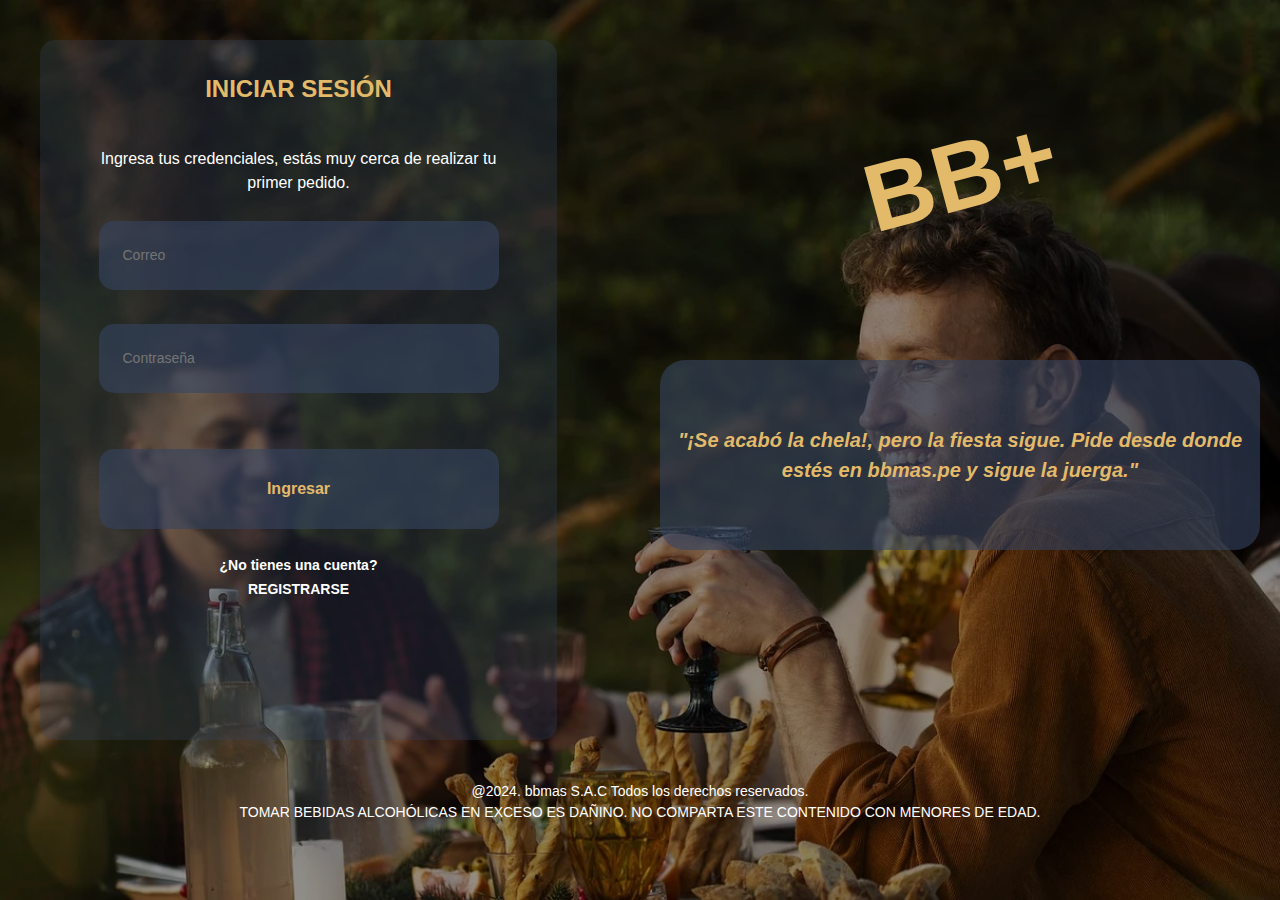
<file: login.html>
<!DOCTYPE html>
<html lang="es">
<head>
    <meta charset="UTF-8">
    <meta name="viewport" content="width=device-width, initial-scale=1.0">
    <title>Iniciar sesión BB+</title>
    <link rel="stylesheet" href="css/style.css">
    <link rel="stylesheet" href="css/style-registro-login.css">
    <link href="https://cdn.jsdelivr.net/npm/bootstrap@5.3.3/dist/css/bootstrap.min.css" rel="stylesheet" integrity="sha384-QWTKZyjpPEjISv5WaRU9OFeRpok6YctnYmDr5pNlyT2bRjXh0JMhjY6hW+ALEwIH" crossorigin="anonymous">
</head>
<body>
     <main class="bg-image">
        <div class="div-50 content">
            <div class="text-center div-form" >
                    <form action="">
                        <h2 class="title">Iniciar Sesión</h2>
            
                    <div class="h-50">
                        <p class="text-center">Ingresa tus credenciales, estás muy cerca de realizar tu primer pedido.</p><br>
                    </div>
                    <input class="input" type="text" placeholder="Correo"><br>
            
                    <input class="input" type="password" placeholder="Contraseña"><br>
            
                    <input type="button" class="btn" value="Ingresar"><br>
                </form>
                   <div>
                    <a href="registro.html">¿No tienes una cuenta?<br>
                                <span>Registrarse</span>
                    </a>
                   </div>
            </div>
        </div>
        <div class="div-50-2 content">
            <div class="h-50">
                <a href="ecommerce.html" class="">
                    <h3 class="logo logo-registro">BB+</h3>
                </a>
            </div>
            <div class="h-50-2">
                    <div class="slogan">
                        <p>"¡Se acabó la chela!, pero la fiesta sigue. Pide desde donde estés en bbmas.pe y sigue la juerga."</p>
                    </div>
            </div>
        </div>
        <footer class="footer-registro">
            <p class="text-center">@2024. bbmas S.A.C Todos los derechos reservados.<br>
                <span>TOMAR BEBIDAS ALCOHÓLICAS EN EXCESO ES DAÑINO. NO COMPARTA ESTE CONTENIDO CON MENORES DE EDAD.</span>
            </p>
    </footer>
    </main>
     <script src="https://cdn.jsdelivr.net/npm/bootstrap@5.3.3/dist/js/bootstrap.bundle.min.js" integrity="sha384-YvpcrYf0tY3lHB60NNkmXc5s9fDVZLESaAA55NDzOxhy9GkcIdslK1eN7N6jIeHz" crossorigin="anonymous"></script>
</body>
</html>
</file>
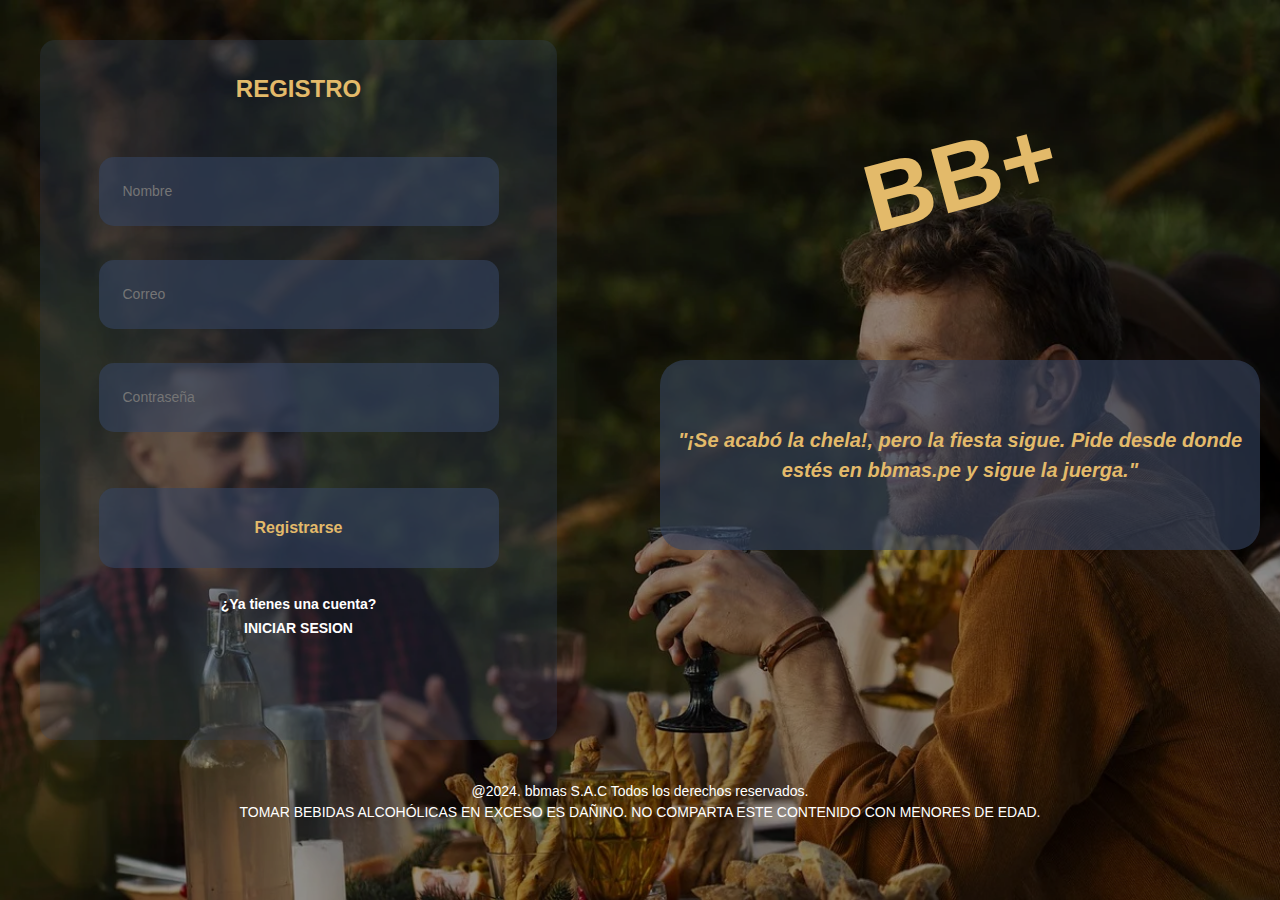
<file: registro.html>
<!DOCTYPE html>
<html lang="es">
<head>
    <meta charset="UTF-8">
    <meta name="viewport" content="width=device-width, initial-scale=1.0">
    <title>Registro BB+</title>
    <link rel="stylesheet" href="css/style.css">
    <link rel="stylesheet" href="css/style-registro-login.css">
    <link href="https://cdn.jsdelivr.net/npm/bootstrap@5.3.3/dist/css/bootstrap.min.css" rel="stylesheet" integrity="sha384-QWTKZyjpPEjISv5WaRU9OFeRpok6YctnYmDr5pNlyT2bRjXh0JMhjY6hW+ALEwIH" crossorigin="anonymous">
</head>
<body>
     <main class="bg-image">
        <div class="div-50 content">
            <div class="text-center div-form" >
                    <form action="">
                        <h2 class="title">Registro</h2>
            
                    <input class="input" type="text" placeholder="Nombre"><br>
            
                    <input class="input" type="text" placeholder="Correo"><br>
            
                    <input class="input" type="password" placeholder="Contraseña"><br>
            
                    <input type="button" value="Registrarse"><br>
                </form>
                   <div>
                    <a href="login.html">¿Ya tienes una cuenta?<br>
                                <span>Iniciar sesion</span>
                    </a>
                   </div>
            </div>
        </div>
        <div class="div-50-2 content">
            <div class="h-50">
                <a href="ecommerce.html+" class="">
                    <h3 class="logo logo-registro">BB+</h3>
                </a>
            </div>
            <div class="h-50-2">
                    <div class="slogan">
                        <p>"¡Se acabó la chela!, pero la fiesta sigue. Pide desde donde estés en bbmas.pe y sigue la juerga."</p>
                    </div>
            </div>
        </div>
        <footer class="footer-registro">
            <p class="text-center">@2024. bbmas S.A.C Todos los derechos reservados.<br>
                <span>TOMAR BEBIDAS ALCOHÓLICAS EN EXCESO ES DAÑINO. NO COMPARTA ESTE CONTENIDO CON MENORES DE EDAD.</span>
            </p>
    </footer>
    </main>
     <script src="https://cdn.jsdelivr.net/npm/bootstrap@5.3.3/dist/js/bootstrap.bundle.min.js" integrity="sha384-YvpcrYf0tY3lHB60NNkmXc5s9fDVZLESaAA55NDzOxhy9GkcIdslK1eN7N6jIeHz" crossorigin="anonymous"></script>
</body>
</html>
</file>
<file: css/style.css>
:root {
    --main-bg-color: #FFFFFF;
    --primary-color: #364461;
    --secondary-color: #E3BA6A;
    --tertiary-color: #000000;
    --fourty-color: rgb(217, 217, 217,0.15);
    --primary-font: "Inter", sans-serif;
    --secondary-font: "Roboto", sans-serif;
    --logo-size: 40px;
    --text-size: 14px;
    --text-nav-size: 16px;
    --title-size:24px;
    --a-size: 20px;
}
.logo{
    color: var(--secondary-color);
    font-weight: 800;
    transform: rotate(-15deg);
    font-family: var(--primary-font);
    font-size: var(--logo-size);
    text-shadow: 
        -1px -1px 0 var(--terciary-color),  
        1px -1px 0 var(--terciary-color),
        -1px 1px 0 var(--terciary-color),
        1px 1px 0 var(--terciary-color);
}
ul{
    list-style: none;
    text-decoration: none;
}
ul li{
    float: right;
}
.nav{
    background-color: var(--primary-color);
    height: 100px;
    display: flex;
    align-items: center;
}
.nav-text{
    text-transform: uppercase;
    font-weight: 600;
    padding: .5rem;
    font-family: var(--secondary-font);
}
.nav-text:hover{
    background-color: var(--main-bg-color);
    color: var(--primary-color);
    border-radius: 15px;
    transition: .5s;
}
.link:hover{
    color: var(--secondary-color);
}
.title{
    color: var(--secondary-color);
    font-family: var(--primary-font);
    font-weight: 900;
    font-size: var(--title-size);
    padding: 2.2rem;
    text-transform: uppercase;
}
.text{
    color: var(--terciary-color);
    font-family: var(--primary-font);
    font-size: var(--text-size);
    padding: 1rem;
}

.img-slides{
    height: 100vh;
    width: 100%;
}
#imagen-banner{
    object-fit: cover;
}

.text-slides{
    font-family: var(--secondary-font);
    font-size: var(--title-size);
    text-shadow: 
        -1px -1px 0 var(--terciary-color),  
        1px -1px 0 var(--terciary-color),
        -1px 1px 0 var(--terciary-color),
        1px 1px 0 var(--terciary-color);
}
h3{
    font-family: var(--secondary-font);
}
.marca{
    object-fit: cover;
}
/* Seccion marcas / Slider con swiper */
swiper-container {
    width: 100%;
    height: 100%;
  }

  swiper-slide {
    text-align: center;
    font-size: 18px;
    background: #fff;
    display: flex;
    justify-content: center;
    align-items: center;
  }

  swiper-slide img {
    display: block;
    width: 100%;
    height: 180px;
    object-fit: cover;
  }

.footer{
    background-color: var(--primary-color);
}
footer{
    height: 150px;
}
.nav-text2{
    text-transform: uppercase;
    font-weight: 600;
    padding: .5rem;
    color: var(--main-bg-color);
    font-family: var(--secondary-font);
}
.copyright{
    font-weight: 600;
    font-family: var(--secondary-font);
    color: var(--main-bg-color);
}
.social-bar{
    display: flex;
    justify-content: center;
    align-items: center;
    width: 284px;
    height: 48.32px;
    background-color: var(--secondary-color);
    border-radius: 15px;
}
.social-bar ul {
    list-style: none;
    padding: 0;
    display: flex;
    margin: 0;
}
  .social-bar li {
    margin: 0 10px;
}
  .social-bar i {
    font-size: 32px;
}
.social-bar .instagram {
    color: #E4405F;
}
.social-bar .instagram:hover {
    color: #5F4BC6;
    transition: .5s;
}
.social-bar .tiktok {
    color: #000000;
}
.social-bar .tiktok:hover {
    color: #FE2C55;
    transition: .5s;
}
.social-bar .facebook {
    color: #1877F2;
}
.social-bar .facebook:hover {
    color: #000000;
    transition: .5s;
}
.social-bar .youtube {
    color: #FF0000;
}
.social-bar .youtube:hover {
    color: var(--main-bg-color);
    transition: .5s;
}
/* Estilos porqué elegirnos */
.barra-izquierda{
    width: 300px;
    height: 650px;
    display: flex;
    justify-content: center;
    align-items: center;
}
.barra-izquierda p{
    writing-mode: vertical-lr;
    text-orientation: unset;
    transform: rotate(180deg);
    font-size: 32px;
    font-weight: 800;
    font-family: var(--primary-font);
    text-transform: uppercase;
    margin: 0;
}
.barra-central{
    width: 100%;
    display: flex;
    justify-content: center;
    align-items: center;
}
.text-barra-central{
    font-size: 20px;
    font-family: var(--primary-font);
    float: left;
    color: var(--primary-color);
    font-weight: 700;
    margin-bottom: 2rem;
}
.span-barra-central{
    font-weight: 800;
}
.barra-central ol li{
    font-family: var(--primary-font);
    font-size: 16px;
    color: var(--terciary-color);
    margin-bottom: 3rem;
}
.barra-derecha{
    width: 100%;
    display: flex;
    justify-content: flex-end;
    align-items: center;
}
.barra-derecha ul{
    list-style: none;
    padding: 0;
    margin: 0;
    display: flex;
    flex-direction: column;
    align-items: flex-end;
}
.barra-derecha ul li{
    margin: 20px 0;
}
.barra-derecha i{
    font-size: 42px;
}
.barra-derecha .smile {
    color: yellowgreen;
}
.barra-derecha .smile:hover {
    color: var(--primary-color);
    transition: .5s;
}
.barra-derecha .shield {
    color: var(--primary-color);
}
.barra-derecha .shield:hover {
    color: var(--secondary-color);
    transition: .5s;
}
.barra-derecha .shop {
    color: var(--secondary-color);
}
.barra-derecha .shop:hover {
    color: var(--primary-color);
    transition: .5s;
}
.barra-derecha .clock {
    color: var(--primary-color);
}
.barra-derecha .clock:hover {
    color: var(--secondary-color);
    transition: .5s;
}
.barra-derecha .cash {
    color: green;
}
.barra-derecha .cash:hover {
    color: var(--primary-color);
    transition: .5s;
}
.barra-derecha .management {
    color: var(--primary-color);
}
.barra-derecha .management:hover {
    color: var(--secondary-color);
    transition: .5s;
}
/* Estilos responsivos para smartphones */
@media (max-width: 768px) {
    .navbar-toggler {
        display: block;
        border: none;
        background: none;
    }

    .nav-menu {
        display: none;
        flex-direction: column;
        width: 100%;
        text-align: center;
        background-color: var(--primary-color);
    }

    .nav-menu.show {
        display: flex;
    }

    .nav-item {
        margin: 0;
    }

    .nav-text {
        padding: 1rem;
        color: var(--main-bg-color);
    }
}

/* Estilos adicionales */
.navbar-toggler:focus {
    outline: none;
}
</file>
<file: css/style-registro-login.css>
body, html {
    margin: 0;
    padding: 0;
    width: 100%;
    height: 100%;
    display: flex;
    flex-direction: column;
}
.bg-image{
    background-image: url(../img/registro/imagen2-bbmas-fiesta.webp);
    background-size: cover;
    background-repeat: no-repeat;
    object-fit: cover;
    width: 100%;
    height: 100vh;
}
.bg-image::before {
    content: "";
    position: absolute;
    top: 0;
    left: 0;
    width: 100%;
    height: 100%;
    background-color: rgba(0, 0, 0, .4);
    z-index: 1;
  }

.content {
    position: relative;
    z-index: 2;
    color: white;
  }

.div-50 {
    width: 50%;
    height: 80vh;
    float: left;
    
}
.div-50-2{
    width: 50%;
    height: 80vh;
    float: right;
    
}
form p{
    width: 400px;
    font-size: var(--text-nav-size);
    font-family: var(--primary-font);
    font-weight: 500;
}
form h2{
    color: white;
}

.div-form{
    margin-top: 40px;
    margin-left: 40px;
    background-color: rgba(54, 68, 97, .3);
    width: 517px;
    height: 700px;
    border-radius: 15px;
}
.input{
    border-radius: 15px;
    width: 400px;
    border: none;
    background-color: rgba(54, 68, 97, .6);
    padding: 1.5rem;
    margin: 10px;
    margin-bottom: 1.5rem;
    color: var(--main-bg-color);
    font-size: var(--text-size);
    font-family: var(--primary-font);
}
input[type="button"]{
    margin-top: 2rem;
    margin-bottom: 1.5rem;
    background-color: rgba(54, 68, 97, .6);
    width: 400px;
    height: 80px;
    border-radius: 15px;
    border: none;
    color: var(--secondary-color);
    font-weight: 800;
    font-family: var(--primary-font);
}
input[type="button"]:hover{
    color: rgba(54, 68, 97, 1);
    background-color: var(--main-bg-color);
}
.h-50 {
    display: flex;
    justify-content: center;
    align-items: center;
}
.h-50-2 {
    display: flex;
    justify-content: center;
}
.logo-registro{
    font-size: 96px;
}
.slogan{
    display: flex;
    justify-content: center;
    align-items: center;
    text-align: center;
    background-color: rgba(54, 68, 97, .6);
    width: 600px;
    height: 190px;
    border-radius: 25px;
    padding: 1rem;
}
.slogan p{
    font-style: italic;
    font-family: var(--primary-font);
    font-size: var(--a-size);
    color: var(--secondary-color);
    font-weight: 700;
    margin: 0;
}
div a{
    font-family: var(--primary-font);
    font-size: var(--text-size);
    color: var(--main-bg-color);
    text-decoration: none;
    font-weight: 800;
}
div a span{
    text-transform: uppercase;
}
.footer-registro{
    width: 100%;
    height: 20vh;
    color: var(--main-bg-color);
    display: flex;
    align-items: center;
    justify-content: center;
    z-index: 2;
    position: relative;
}
.footer-registro p{
    font-size: var(--text-size);
    font-family: var(--primary-font);
    color: var(--main-bg-color);
}
/* Estilos responsivos para smartphones */
@media (max-width: 768px) {
    .bg-image {
        height: 100%;
    }
    .div-50, .div-50-2 {
        width: 100%;
        float: none;
        height: auto;
    }

    .div-form {
        width: 90%;
        margin: 20px auto;
        height: auto;
    }

    .input {
        width: 90%;
    }

    input[type="button"] {
        width: 90%;
        height: auto;
        padding: 1rem;
    }

    .logo-registro {
        font-size: 48px;
    }

    .slogan {
        width: 90%;
        height: auto;
        padding: 1rem;
    }
}
</file>
